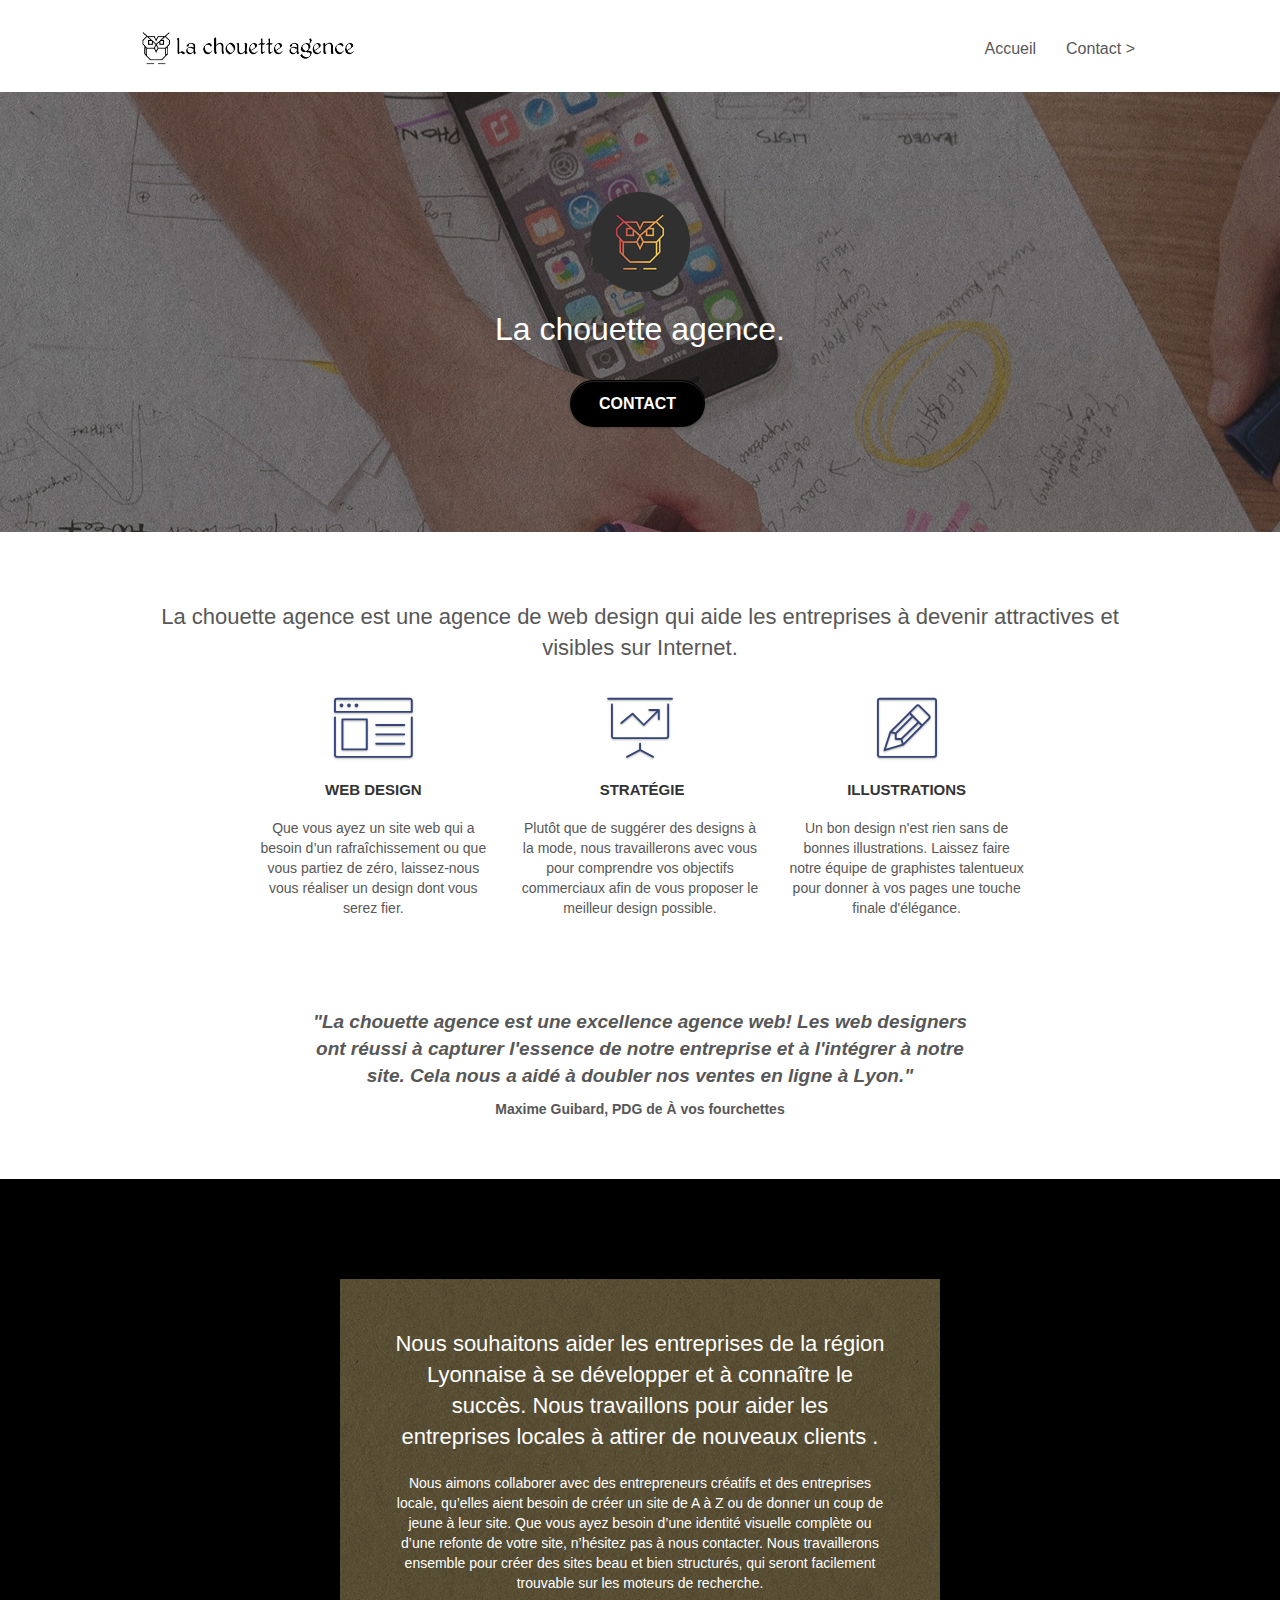
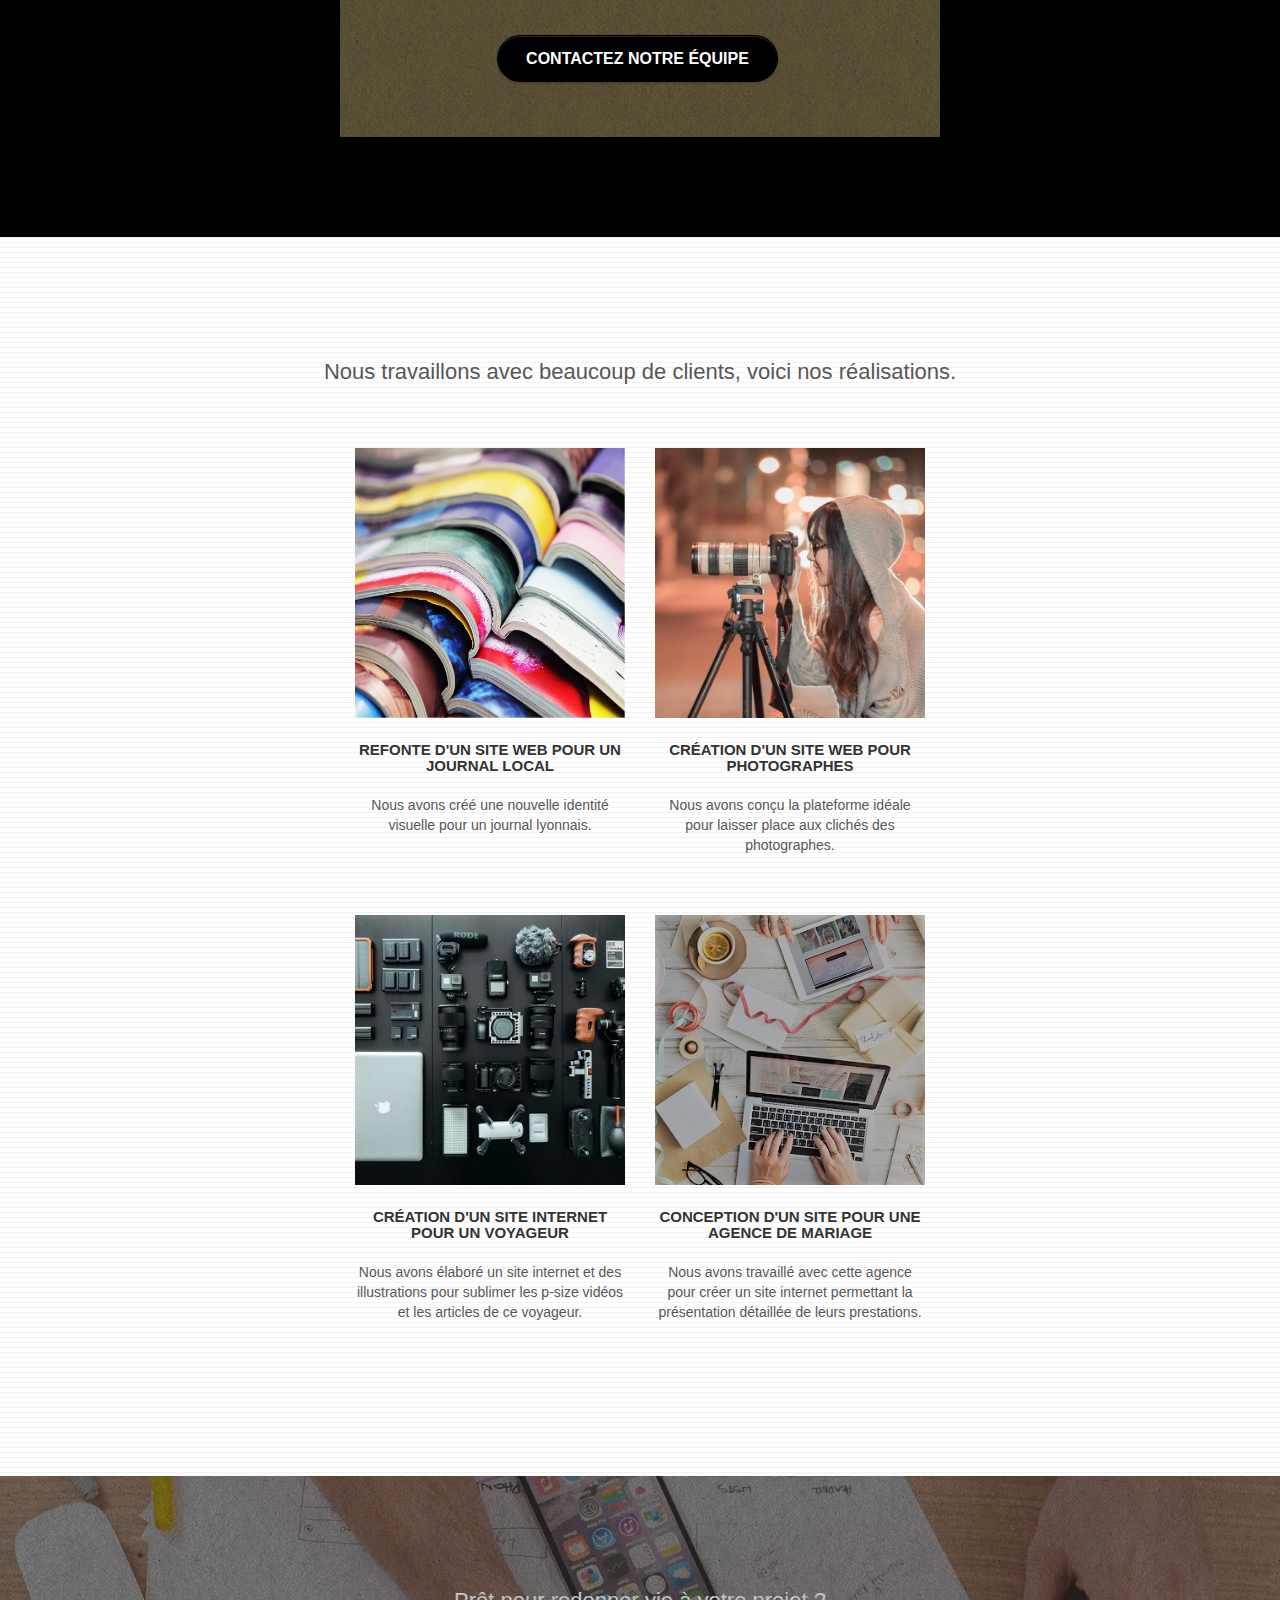
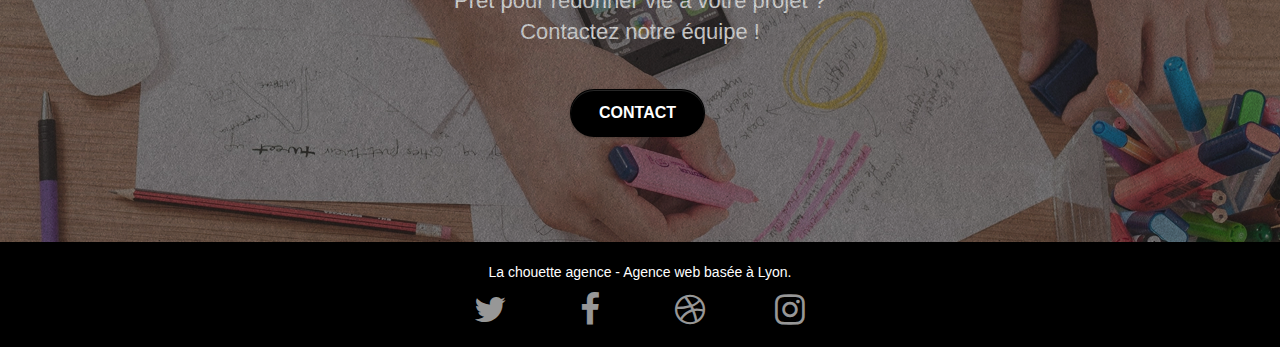
<file: index.html>
<!doctype html>
<html lang="fr">

<head>
	<meta charset="utf-8">
	<meta name="keywords"
		content="seo, google, site web, site internet, agence design paris, agence design, agence design,agence design,agence design,agence design,agence design,agence design,agence design,agence design">
	<meta name="description"
		content="La chouette agence est une entreprise de web design basée à Lyon. Notre but est de vous proposer un design de page web qui est optimisé qui vous permettra d'être mieux visible et attractif sur internet.">
	<meta name="robots" content="index, follow">
	<meta name="viewport" content="width=device-width, initial-scale=1.0, viewport-fit=cover">
	<link rel="shortcut icon" type="image/png" href="favicon.jpg">

	<link rel="stylesheet" type="text/css" href="./css/bootstrap.css">
	<link rel="stylesheet" type="text/css" href="style.css">
	<link rel="stylesheet" type="text/css" href="./css/font-awesome.css">
	<link rel="stylesheet" type="text/css" href="./css/et-line.css">


	<script src="./js/jquery-2.1.0.js"></script>
	<script src="./js/bootstrap.js"></script>
	<script src="./js/blocs.js"></script>
	<script src="./js/jquery.touchSwipe.js" defer></script>
	<script src="./js/gmaps.js"></script>

	<title>La chouette agence - Entreprise de web design à Lyon</title>


	<!-- Analytics -->

	<!-- Analytics END -->

</head>

<body>
	<!-- Principal conteneur -->
	<div class="page-container">
		<header>
			<!-- bloc-0 -->
			<div class="bloc bgc-white l-bloc " id="bloc-0">
				<div class="container bloc-sm">

					<nav class="navbar row">
						<div class="navbar-header">
							<a class="navbar-brand" href="index.html"><img src="img/la-chouette-agence.png"
									alt="Logo - La chouette agence" height="40" /></a>
							<button id="nav-toggle" type="button" class="ui-navbar-toggle navbar-toggle"
								data-toggle="collapse" data-target=".navbar-1">
								<span class="sr-only">Toggle navigation</span><span class="icon-bar"></span><span
									class="icon-bar"></span><span class="icon-bar"></span>
							</button>
						</div>
						<div class="collapse navbar-collapse navbar-1 special-dropdown-nav">
							<ul class="site-navigation nav navbar-nav">
								<li>
									<a href="index.html">Accueil</a>
								</li>
								<li>
								</li>
								<li>
									<a href="contact.html">Contact &gt;</a>
								</li>
							</ul>
						</div>
					</nav>
				</div>
			</div>
			<!-- bloc-0 END -->
		</header>
		<main>
			<!-- bloc-1-presentation -->
			<div class="bloc bgc-dark-slate-blue bg-banniere d-bloc bg-t-edge bloc-bg-texture texture-paper b-parallax"
				id="bloc-1-hero">
				<div class="container bloc-lg">
					<div class="row tight-width-whitespace">
						<div class="col-sm-12">
							<img src="img/logo.png" class="center-block image-resize-mode" width="100"
								alt="Banner - La chouette agence" />
							<h1 class="text-center hero-bloc-text tc-white ">
								La chouette agence.
							</h1>
							<div class="text-center">
								<a href="contact.html" class="btn btn-lg btn-clean btn-rd cta-hero btn-atomic-tangerine"
									id="cta-hero">Contact</a>
							</div>
						</div>
					</div>
				</div>
			</div>
			<!-- bloc-1-presentation END -->

			<!-- bloc-2-services -->
			<div class="bloc bgc-white l-bloc" id="bloc-2-services">
				<div class="container bloc-md">
					<div class="row">
						<div class="col-sm-12 text-center">
							<h2>La chouette agence est une agence de web design qui aide les entreprises à devenir attractives et visibles sur Internet.</h2>
						</div>
					</div>
					<div class="row voffset-lg med-width-whitespace">
						<div class="col-sm-4">
							<div class="text-center">
								<span class="et-icon-browser sm-shadow icon-dark-slate-blue icons icon-lg"></span>
							</div>
							<h3 class="mg-md text-center">
								Web design
							</h3>
							<p class="text-center p-size">
								Que vous ayez un site web qui a besoin d&rsquo;un rafraîchissement ou que vous partiez
								de
								zéro, laissez-nous vous réaliser un design dont vous serez fier.
							</p>
						</div>
						<div class="col-sm-4">
							<div class="text-center">
								<span class="et-icon-presentation sm-shadow icon-dark-slate-blue icons icon-lg"></span>
							</div>
							<h3 class="mg-md text-center">
								&nbsp;Stratégie
							</h3>
							<p class="text-center p-size">
								Plutôt que de suggérer des designs à la mode, nous travaillerons avec vous pour
								comprendre
								vos objectifs commerciaux afin de vous proposer le meilleur design possible.<br>
							</p>
						</div>
						<div class="col-sm-4">
							<div class="text-center">
								<span class="et-icon-edit sm-shadow icon-dark-slate-blue icons icon-lg"></span>
							</div>
							<h3 class="mg-md text-center">
								Illustrations
							</h3>
							<p class="text-center p-size">
								Un bon design n'est rien sans de bonnes illustrations. Laissez faire notre équipe de
								graphistes talentueux pour donner à vos pages une touche finale d'élégance.
							</p>
						</div>
					</div>
					<div class="row voffset-lg voffset">
						<div class="col-xs-12 col-md-8 col-md-offset-2 text-center">
							<p class="citation">
								"La chouette agence est une excellence agence web! Les web designers ont réussi à capturer l'essence de notre entreprise et à l'intégrer à notre site. Cela nous a aidé à doubler nos ventes en ligne à Lyon."
							</p>
							<p class="citation-author">
								Maxime Guibard, PDG de À vos fourchettes
							</p>
						</div>
					</div>
				</div>
			</div>
			<!-- bloc-2-services END -->

			<!-- bloc-3-what-i-do -->
			<div class="bloc tc-white bgc-atomic-tangerine bg-presentation d-bloc bloc-bg-texture texture-paper b-parallax"
				id="bloc-3-what-i-do">
				<div class="container bloc-lg">
					<div class="row tight-width-whitespace black-background">
						<div class="col-sm-12">
							<h2 class="mg-md text-center tc-white">
								Nous souhaitons aider les entreprises de la région Lyonnaise à se développer et à
								connaître
								le succès. Nous travaillons pour aider les entreprises locales à attirer de nouveaux
								clients
								.<br>
							</h2>
							<p class="text-center white p-size">
								Nous aimons collaborer avec des entrepreneurs créatifs et des entreprises locale,
								qu’elles
								aient besoin de créer un site de A à Z ou de donner un coup de jeune à leur site. Que
								vous
								ayez besoin d’une identité visuelle complète ou d’une refonte de votre site, n’hésitez
								pas à
								nous contacter. Nous travaillerons ensemble pour créer des sites beau et bien
								structurés,
								qui seront facilement trouvable sur les moteurs de recherche. <br><br><a
									class="btn btn-lg btn-clean btn-rd cta-hero btn-atomic-tangerine" href="./contact.html">Contactez notre équipe</a><br>
							</p>
						</div>
					</div>
				</div>
			</div>
			<!-- bloc-3-what-i-do END -->

			<!-- bloc-4-portfolio -->
			<div class="bloc bgc-white bg-lines-h2-bg bg-repeat l-bloc" id="bloc-4-portfolio">
				<div class="container bloc-lg">
					<div class="row">
						<div class="col-sm-12 text-center">
							<h2>Nous travaillons avec beaucoup de clients, voici nos réalisations.</h2>
						</div>
					</div>
					<div class="row tight-width-whitespace portfolio-row">
						<div class="col-sm-6">
							<a href="#" data-lightbox="./img/1.webp" data-gallery-id="gallery-1"
								data-caption="Refonte d'un site web pour un journal local" data-frame="snapshot-lb"><img
									src="./img/1.webp"
									alt="Refonte d'un site web pour un journal local"
									class="img-responsive portfolio-thumb" /></a>
							<h3 class="mg-md text-center">
								Refonte d'un site web pour un journal local
							</h3>
							<p class="text-center p-size">
								Nous avons créé une nouvelle identité visuelle pour un journal lyonnais.
							</p>
						</div>
						<div class="col-sm-6">
							<a href="#" data-lightbox="./img/2.webp" data-gallery-id="gallery-1"
								data-caption="Création d'un site web pour photographes" data-frame="snapshot-lb"><img
									src="./img/2.webp" class="img-responsive portfolio-thumb"
									alt="Création d'un site web pour photographes" /></a>
							<h3 class="mg-md text-center">
								Création d'un site web pour photographes
							</h3>
							<p class="text-center p-size">
								Nous avons conçu la plateforme idéale pour laisser place aux clichés des photographes.
							</p>
						</div>
					</div>
					<div class="row tight-width-whitespace portfolio-row">
						<div class="col-sm-6">
							<a href="#" data-lightbox="./img/3.webp" data-gallery-id="gallery-1"
								data-caption="Création d'un site internet pour un voyageur"
								data-frame="snapshot-lb"><img src="./img/3.webp" class="img-responsive portfolio-thumb"
									alt="Création d'un site web pour un voyageur" /></a>
							<h3 class="mg-md text-center">
								Création d'un site internet pour un voyageur
							</h3>
							<p class="text-center p-size">
								Nous avons élaboré un site internet et des illustrations pour sublimer les p-size vidéos et les
								articles de ce voyageur.
							</p>
						</div>
						<div class="col-sm-6">
							<a href="#" data-lightbox="./img/4.webp" data-gallery-id="gallery-1"
								data-caption="Conception d'un site pour une agence de mariage"
								data-frame="snapshot-lb"><img src="./img/4.webp" class="img-responsive portfolio-thumb"
									alt="Conception d'un site pour une agence de mariage" /></a>
							<h3 class="mg-md text-center">
								Conception d'un site pour une agence de mariage
							</h3>
							<p class="text-center p-size">
								Nous avons travaillé avec cette agence pour créer un site internet permettant la
								présentation détaillée de leurs prestations.
							</p>
						</div>
					</div>
				</div>
			</div>
			<!-- bloc-4-portfolio END -->

			<!-- bloc-5-cta -->
			<div class="bloc bgc-dark-slate-blue bg-banniere d-bloc bloc-bg-texture texture-paper" id="bloc-5-cta">
				<div class="container bloc-lg">
					<div class="row">
						<h2 class="mg-md text-center tc-white">
							Prêt pour redonner vie à votre projet ?<br>Contactez notre équipe !
						</h2>
						<div class="col-sm-12 text-center">
							<a href="./contact.html"
								class="btn btn-atomic-tangerine btn-clean btn-rd btn-lg cta-hero">Contact</a>
						</div>
					</div>
				</div>
			</div>
			<!-- bloc-5-cta END -->
		</main>
		<footer>

			<!-- Footer - bloc-8 -->
			<div class="bloc bgc-atomic-tangerine d-bloc" id="bloc-8">
				<div class="container bloc-sm">
					<div class="row">
						<div class="col-sm-12">
							<p class="text-center white p-size">
								La chouette agence - Agence web basée à Lyon.<br>
							</p>
							<div class="row row-no-gutters social">
								<div class="col-sm-3">
									<div class="text-center">
										<a class="social" href="index.html"><span
												class="fa fa-twitter icon-md"></span></a>
									</div>
								</div>
								<div class="col-sm-3">
									<div class="text-center">
										<a class="social" href="index.html"><span
												class="fa fa-facebook icon-md"></span></a>
									</div>
								</div>
								<div class="col-sm-3">
									<div class="text-center">
										<a class="social" href="index.html"><span
												class="fa fa-dribbble icon-md"></span></a>
									</div>
								</div>
								<div class="col-sm-3">
									<div class="text-center">
										<a class="social" href="index.html"><span
												class="fa fa-instagram icon-md"></span></a>
									</div>
								</div>
							</div>

						</div>
					</div>
				</div>
			</div>
			<!-- Footer - bloc-8 END -->
		</footer>




	</div>
	<!-- Principal conteneur END -->


</body>

</html>
</file>
<file: style.css>
body {
    margin: 0;
    padding: 0;
    background: #FFF;
    overflow-x: hidden;
    -webkit-font-smoothing: antialiased;
    -moz-osx-font-smoothing: grayscale;
}

a,
button {
    transition: all .3s ease-in-out;
    outline: none!important;
}

a:hover {
    text-decoration: none;
    cursor: pointer;
}

#page-loading-blocs-notifaction {
    position: fixed;
    top: 0;
    bottom: 0;
    width: 100%;
    z-index: 100000;
    background: #FFFFFF url("img/pageload-spinner.gif") no-repeat center center;
}

.bloc {
    width: 100%;
    clear: both;
    background: 50% 50% no-repeat;
    padding: 0 50px;
    -webkit-background-size: cover;
    -moz-background-size: cover;
    -o-background-size: cover;
    background-size: cover;
    position: relative;
}

.bloc .container {
    padding-left: 0;
    padding-right: 0;
}

.bloc-lg {
    padding: 100px 50px;
}

.bloc-md {
    padding: 50px;
}

.bloc-sm {
    padding: 20px 50px;
}

.bg-center,
.bg-l-edge,
.bg-r-edge,
.bg-t-edge,
.bg-b-edge,
.bg-tl-edge,
.bg-bl-edge,
.bg-tr-edge,
.bg-br-edge,
.bg-repeat {
    -webkit-background-size: auto!important;
    -moz-background-size: auto!important;
    -o-background-size: auto!important;
    background-size: auto!important;
}

.bg-repeat {
    background: repeat;
}

.bg-t-edge {
    background: top no-repeat;
}

.bloc-bg-texture::before {
    content: "";
    background-size: 2px 2px;
    position: absolute;
    top: 0;
    bottom: 0;
    left: 0;
    right: 0;
}

.texture-paper::before {
    background: url("img/texture-paper.png");
    background-size: 280px 280px;
}

.b-parallax {
    background-attachment: fixed;
}

.d-bloc {
    color: rgba(255, 255, 255, .7);
}

.d-bloc button:hover {
    color: rgba(255, 255, 255, .9);
}

.d-bloc .icon-round,
.d-bloc .icon-square,
.d-bloc .icon-rounded,
.d-bloc .icon-semi-rounded-a,
.d-bloc .icon-semi-rounded-b {
    border-color: rgba(255, 255, 255, .9);
}

.d-bloc .divider-h span {
    border-color: rgba(255, 255, 255, .2);
}

.d-bloc .a-btn,
.d-bloc .navbar a,
.d-bloc .navbar-brand,
.d-bloc a .icon-sm,
.d-bloc a .icon-md,
.d-bloc a .icon-lg,
.d-bloc a .icon-xl,
.d-bloc h1 a,
.d-bloc h2 a,
.d-bloc h3 a,
.d-bloc h4 a,
.d-bloc h5 a,
.d-bloc h6 a,
.d-bloc p a {
    color: rgba(255, 255, 255, .6);
}

.d-bloc .a-btn:hover,
.d-bloc .navbar a:hover,
.d-bloc .navbar-brand:hover,
.d-bloc a:hover .icon-sm,
.d-bloc a:hover .icon-md,
.d-bloc a:hover .icon-lg,
.d-bloc a:hover .icon-xl,
.d-bloc h1 a:hover,
.d-bloc h2 a:hover,
.d-bloc h3 a:hover,
.d-bloc h4 a:hover,
.d-bloc h5 a:hover,
.d-bloc h6 a:hover,
.d-bloc p a:hover {
    color: rgba(255, 255, 255, 1);
}

.d-bloc .navbar-toggle .icon-bar {
    background: rgba(255, 255, 255, 1);
}

.d-bloc .btn-wire,
.d-bloc .btn-wire:hover {
    color: rgba(255, 255, 255, 1);
    border-color: rgba(255, 255, 255, 1);
}

.d-bloc .panel {
    color: rgba(0, 0, 0, .5);
}

.d-bloc .panel button:hover {
    color: rgba(0, 0, 0, .7);
}

.d-bloc .panel icon {
    border-color: rgba(0, 0, 0, .7);
}

.d-bloc .panel .divider-h span {
    border-color: rgba(0, 0, 0, .1);
}

.d-bloc .panel .a-btn {
    color: rgba(0, 0, 0, .6);
}

.d-bloc .panel .a-btn:hover {
    color: rgba(0, 0, 0, 1);
}

.d-bloc .panel .btn-wire,
.d-bloc .panel .btn-wire:hover {
    color: rgba(0, 0, 0, .7);
    border-color: rgba(0, 0, 0, .3);
}

.d-bloc .panel,
.l-bloc {
    color: rgba(0, 0, 0, .5);
}

.d-bloc .panel button:hover,
.l-bloc button:hover {
    color: rgba(0, 0, 0, .7);
}

.l-bloc .icon-round,
.l-bloc .icon-square,
.l-bloc .icon-rounded,
.l-bloc .icon-semi-rounded-a,
.l-bloc .icon-semi-rounded-b {
    border-color: rgba(0, 0, 0, .7);
}

.d-bloc .panel .divider-h span,
.l-bloc .divider-h span {
    border-color: rgba(0, 0, 0, .1);
}

.citation {
    font-size: 19px;
    font-weight: bold;
    font-style: italic;
}

.citation-author {
    font-size: 14px;
    font-weight: bold;
}
.p-size {
    font-size: 14px;
}

.d-bloc .panel .a-btn,
.l-bloc .a-btn,
.l-bloc .navbar a,
.l-bloc .navbar-brand,
.l-bloc a .icon-sm,
.l-bloc a .icon-md,
.l-bloc a .icon-lg,
.l-bloc a .icon-xl,
.l-bloc h1 a,
.l-bloc h2 a,
.l-bloc h3 a,
.l-bloc h4 a,
.l-bloc h5 a,
.l-bloc h6 a,
.l-bloc p a {
    color: rgba(0, 0, 0, .6);
}

.d-bloc .panel .a-btn:hover,
.l-bloc .a-btn:hover,
.l-bloc .navbar a:hover,
.l-bloc .navbar-brand:hover,
.l-bloc a:hover .icon-sm,
.l-bloc a:hover .icon-md,
.l-bloc a:hover .icon-lg,
.l-bloc a:hover .icon-xl,
.l-bloc h1 a:hover,
.l-bloc h2 a:hover,
.l-bloc h3 a:hover,
.l-bloc h4 a:hover,
.l-bloc h5 a:hover,
.l-bloc h6 a:hover,
.l-bloc p a:hover {
    color: rgba(0, 0, 0, 1);
}

.contact {
    text-align: center;
    font-size: 19px;
    line-height: 50px;
    font-weight: bold;
}

.l-bloc .navbar-toggle .icon-bar {
    color: rgba(0, 0, 0, .6);
}

.d-bloc .panel .btn-wire,
.d-bloc .panel .btn-wire:hover,
.l-bloc .btn-wire,
.l-bloc .btn-wire:hover {
    color: rgba(0, 0, 0, .7);
    border-color: rgba(0, 0, 0, .3);
}

.voffset {
    margin-top: 30px;
}

.voffset-lg {
    margin-top: 80px;
}

.row-no-gutters {
    margin-right: 0;
    margin-left: 0;
}

.row.row-no-gutters > [class^="col-"],
.row.row-no-gutters > [class*=" col-"] {
    padding-right: 0;
    padding-left: 0;
}

#bloc-1-hero h1 {
    font-size: 32px;
}

.navbar {
    margin-bottom: 0;
    z-index: 1;
}

.navbar-brand {
    height: auto;
    padding: 3px 15px;
    font-size: 25px;
    font-weight: normal;
    font-weight: 600;
    line-height: 44px;
}

.navbar-brand img {
    max-height: 200px;
    margin: 0 5px 0 0;
    display: inline;
}

.navbar-brand img[src$=svg] {
    min-width: 100px;
}

.nav-center .navbar-brand img {
    margin: 0;
}

.navbar .nav {
    padding-top: 2px;
    margin-right: -16px;
    float: right;
    z-index: 1;
}

.nav > li {
    float: left;
    margin-top: 4px;
    font-size: 16px;
}

.navbar-nav .open .dropdown-menu > li > a {
    text-align: inherit;
}

.nav > li a:hover,
.nav > li a:focus {
    background: transparent;
}

.navbar-toggle {
    margin: 10px 10px 0 0;
    border: 0px;
}

.navbar-toggle:hover {
    background: transparent!important;
}

.navbar-toggle .icon-bar {
    background-color: rgba(0, 0, 0, .5);
    width: 26px;
}

.nav-invert .navbar .nav {
    float: left;
}

.nav-invert .navbar-header,
.nav-invert .navbar-brand {
    float: right;
    position: relative;
    z-index: 2;
}

@media (min-width: 768px) {
    .site-navigation {
        position: absolute;
        top: 50%;
        right: 20px;
        transform: translate(0, -50%);
        -webkit-transform: translateY(-50%);
    }
    .nav > li .dropdown-menu a,
    .nav > li .dropdown-menu a:hover {
        color: #484848;
    }
    .nav-invert .site-navigation {
        left: 0;
        right: 0;
    }
    .nav-center {
        text-align: center;
    }
    .nav-center .navbar-header {
        width: 100%;
    }
    .nav-center .navbar-header,
    .nav-center .navbar-brand,
    .nav-center .nav > li {
        float: none;
        display: inline-block;
    }
    .nav-center .site-navigation {
        position: relative;
        width: 100%;
        right: 0;
        margin-right: 0px;
        margin-top: 20px;
    }
    .nav-center.mini-nav .navbar-toggle {
        float: none;
        margin: 10px auto 0;
    }
}

.nav > li > .dropdown a {
    background: none!important;
    display: block;
    padding: 14px 15px;
}

nav .caret {
    margin: 0 5px;
}

.dropdown-menu .dropdown-menu {
    top: -8px;
    left: 100%;
}

.dropdown-menu .dropmenu-flow-right {
    top: 100%;
    left: 0;
    margin-left: -1px;
    border-top-left-radius: 0;
    border-top-right-radius: 0;
}

.dropdown-menu .dropdown span {
    border: 4px solid black;
    border-top-color: transparent;
    border-right-color: transparent;
    border-bottom-color: transparent;
    margin: 6px -5px 0 0!important;
    float: right;
}

.mg-md {
    margin-top: 10px;
    margin-bottom: 20px;
}

.mg-lg {
    margin-top: 10px;
    margin-bottom: 40px;
}

.btn {
    margin: 0 5px 5px 0;
}

.btn.pull-right {
    margin: 0 0 5px 5px;
}

.btn-d,
.btn-d:hover,
.btn-d:focus {
    color: #FFF;
    background: rgba(0, 0, 0, .3);
}

button {
    outline: none!important;
}

.btn-rd {
    border-radius: 40px;
}

.btn-clean {
    border: 1px solid rgba(0, 0, 0, .08);
    border-bottom-color: rgba(0, 0, 0, .1);
    text-shadow: 0 1px 0 rgba(0, 0, 1, .1);
    box-shadow: 0 1px 3px rgba(0, 0, 1, .25), inset 0 1px 0 0 rgba(255, 255, 255, .15);
}

.icon-md {
    font-size: 35px!important;
}

.icon-lg {
    font-size: 60px!important;
}

.sm-shadow {
    text-shadow: 0 1px 2px rgba(0, 0, 0, .3);
}

.panel-sq,
.panel-sq .panel-heading,
.panel-sq .panel-footer {
    border-radius: 0;
}

.panel-rd {
    border-radius: 30px;
}

.panel-rd .panel-heading {
    border-radius: 29px 29px 0 0;
}

.panel-rd .panel-footer {
    border-radius: 0 0 29px 29px;
}

.form-control {
    border-color: rgba(0, 0, 0, .1);
    box-shadow: none;
}

.scrollToTop {
    width: 40px;
    height: 40px;
    position: fixed;
    bottom: 20px;
    right: 20px;
    opacity: 0;
    z-index: 500;
    transition: all .3s ease-in-out;
}

.scrollToTop span {
    margin-top: 6px;
}

.showScrollTop {
    font-size: 14px;
    opacity: 1;
}

a[data-lightbox] {
    position: relative;
    display: block;
    text-align: center;
}

a[data-lightbox]:hover::before {
    content: "+";
    font-family: "HelveticaNeue-Light", "Helvetica Neue Light", "Helvetica Neue", Helvetica, Arial;
    font-size: 32px;
    width: 50px;
    height: 50px;
    margin-left: -25px;
    border-radius: 50%;
    background: rgba(0, 0, 0, .6);
    color: #FFF;
    font-weight: 100;
    z-index: 1;
    position: absolute;
    top: 50%;
    transform: translateY(-50%);
    -webkit-transform: translateY(-50%);
}

a[data-lightbox]:hover img {
    opacity: 0.6;
    -webkit-animation-fill-mode: none;
    animation-fill-mode: none;
}

#lightbox-modal {
    display: flex;
    align-items: center;
}

#lightbox-modal .modal-dialog {
    width: 90%;
    max-width: 900px;
    margin: 0 auto 0;
}

#lightbox-modal .modal-dialog img {
    max-height: 90vh;
    margin: 0 auto;
}

.lightbox-caption {
    padding: 20px;
    color: #FFF;
    background: rgba(0, 0, 0, .5);
    position: absolute;
    left: 15px;
    right: 15px;
    bottom: 5px;
}

.close-lightbox {
    color: #FFF;
    font-size: 30px;
    position: absolute;
    top: 20px;
    right: 20px;
    z-index: 20;
    background: rgba(0, 0, 0, .5);
    border: none;
    line-height: 30px;
    padding: 0 9px 5px;
    opacity: 0.3;
}

.close-lightbox:hover,
.next-lightbox:hover,
.prev-lightbox:hover {
    opacity: 1.0;
    color: #FFF;
}

.next-lightbox,
.prev-lightbox {
    font-size: 20px;
    color: rgba(255, 255, 255, .9);
    background: rgba(0, 0, 0, .5);
    transition: all .2s ease-in-out;
    position: absolute;
    top: 45%;
    z-index: 1;
    opacity: 0.4;
}

.next-lightbox {
    padding: 6px 8px 1px 13px;
    right: 25px;
}

.prev-lightbox {
    padding: 6px 13px 1px 10px;
    left: 25px;
}

.snapshot-lb .modal-body {
    padding-bottom: 45px;
}

.snapshot-lb .lightbox-caption {
    padding: 0;
    color: rgba(0, 0, 0, .5);
    background: none;
}

h1,
h2,
h3,
h4,
h5,
h6,
p,
label,
.btn,
a {
    font-family: "helvetica";
    font-weight: 400;
    color: #575757!important;
}

.container {
    max-width: 1000px;
}

.hero-bloc-text {
    font-size: 38px;
}

.hero-bloc-text-sub {
    font-size: 36px;
}

.statement-bloc-text {
    line-height: 26px;
    font-style: italic;
    font-size: 20px;
    text-align: center;
    font-weight: lighter;
    max-width: 520px;
    margin: auto auto auto auto;
}

p {
    font-size: 11px;
}

.tight-width-whitespace {
    max-width: 600px;
    margin: auto auto auto auto;
}

.h1 {
    font-size: 20px;
    font-family: "Open Sans";
}

.cta-hero {
    margin-top: 22px;
    color: #FFFFFF!important;
    text-transform: uppercase;
    padding: 12px 28px 12px 28px;
    font-size: 16px;
    font-weight: 700;
}

.social {
    max-width: 400px;
    margin: auto auto auto auto;
}

h2 {
    font-size: 22px;
    line-height: 1.4em;
}

h3 {
    font-size: 15px;
    text-transform: uppercase;
    font-weight: 700;
    color: #333333!important;
}

.med-width-whitespace {
    max-width: 800px;
    margin: auto auto auto auto;
    box-shadow: 0px 0px 0px #000000;
}

h1 {
    color: #333333!important;
}

h4 {
    color: #333333!important;
}

.icons {
    margin-bottom: 14px;
    margin-top: 24px;
}

.white {
    color: #FFFFFF!important;
}

.portfolio-thumb {
    margin-bottom: 24px;
}

.portfolio-row {
    margin-bottom: 44px;
    margin-top: 50px;
}

.avatar {
    box-shadow: 0px 4px 9px rgba(0, 0, 0, 0.3);
}

.black-background {
    background-color: rgba(165, 147, 99, 0.7);
    padding: 40px 40px 40px 40px;
}

.bold-link {
    font-weight: 900;
    text-decoration: underline!important;
}

.bgc-white {
    background-color: #FFFFFF;
}

.bgc-dark-slate-blue {
    background-color: #364577;
}

.bgc-atomic-tangerine {
    background-color: black;
}

.tc-white {
    color: white!important;
}

.btn-atomic-tangerine {
    background: black;
    color: #FFFFFF!important;
}

.btn-atomic-tangerine:hover {
    background: white!important;
    color: black!important;
}

.ltc-white {
    color: #FFFFFF!important;
}

.ltc-white:hover {
    color: #cccccc!important;
}

.ltc-atomic-tangerine {
    color: #F3976C!important;
}

.ltc-atomic-tangerine:hover {
    color: #c27956!important;
}

.icon-dark-slate-blue {
    color: #364577!important;
    border-color: #364577!important;
}

.bg-dots-bg {
    background-image: url("img/dots-bg.png");
}

.bg-lines-h2-bg {
    background-image: url("img/lines-h2-bg.png");
}

.bg-banniere {
    background-image: url("./img/la-chouette-agence-banniere.webp");
}

.bg-presentation {
    background-image: url("./img/la-chouette-agence.png");
}

@media (max-width: 1024px) {
    .bloc {
        padding-left: 20px;
        padding-right: 20px;
    }
    .bloc.full-width-bloc,
    .bloc-tile-2.full-width-bloc .container,
    .bloc-tile-3.full-width-bloc .container,
    .bloc-tile-4.full-width-bloc .container {
        padding-left: 0;
        padding-right: 0;
    }
}

@media (max-width: 992px) and (min-width: 768px) {
    .navbar .nav {
        max-width: 80%
    }
    .nav-center.navbar .nav {
        max-width: 100%
    }
}

@media only screen and (min-device-width: 768px) and (max-device-width: 1024px) and (orientation: landscape) {
    .b-parallax {
        background-attachment: scroll;
    }
}

@media only screen and (min-device-width: 1024px) and (max-device-width: 1366px) and (-webkit-min-device-pixel-ratio: 1.5) {
    .b-parallax {
        background-attachment: scroll;
    }
}

@media (max-width: 991px) {
    .container {
        width: 100%;
    }
    .b-parallax {
        background-attachment: scroll;
    }
    .page-container,
    #hero-bloc {
        overflow-x: hidden;
        position: relative;
    }
    .bloc {
        padding-left: constant(safe-area-inset-left);
        padding-right: constant(safe-area-inset-right);
    }
    .bloc-group,
    .bloc-group .bloc {
        display: block;
        width: 100%;
    }
    .bloc-fill-screen .fill-bloc-top-edge,
    .bloc-fill-screen .fill-bloc-bottom-edge {
        padding: 0 20px;
        padding-left: constant(safe-area-inset-left);
        padding-right: constant(safe-area-inset-right);
    }
}

@media (max-width: 767px) {
    .page-container {
        overflow-x: hidden;
        position: relative;
    }
    h1,
    h2,
    h3,
    h4,
    h5,
    h6,
    p,
    #disqus_thread {
        padding-left: 10px!important;
        padding-right: 10px!important;
    }
    .b-parallax {
        background-attachment: scroll;
    }
    .navbar .nav {
        padding-top: 0;
        border-top: 1px solid rgba(0, 0, 0, .2);
        float: none!important;
    }
    .navbar.row {
        margin-left: 0;
        margin-right: 0;
    }
    .site-navigation {
        position: inherit;
        transform: none;
        -webkit-transform: none;
        -ms-transform: none;
    }
    .nav > li {
        margin-top: 0;
        border-bottom: 1px solid rgba(0, 0, 0, .1);
        background: rgba(0, 0, 0, .05);
        text-align: left;
        padding-left: 15px;
        width: 100%;
    }
    .nav > li:hover {
        background: rgba(0, 0, 0, .08);
    }
    .dropdown .dropdown a .caret {
        float: none;
        margin: 5px 0 0 10px!important;
        border: 4px solid black;
        border-bottom-color: transparent;
        border-right-color: transparent;
        border-left-color: transparent;
    }
    #hero-bloc .navbar .nav {
        background: rgba(0, 0, 0, .8);
    }
    #hero-bloc .navbar .nav a {
        color: rgba(255, 255, 255, .6);
    }
    .hero {
        padding: 50px 0;
    }
    .hero-nav {
        left: -1px;
        right: -1px;
    }
    .navbar-collapse {
        padding: 0;
        overflow-x: hidden;
        -webkit-box-shadow: none;
        box-shadow: none;
    }
    .navbar-brand img {
        max-height: 40px;
        width: auto;
    }
    .nav-invert .navbar-header {
        float: none;
        width: 100%;
    }
    .nav-invert .navbar-toggle {
        float: left;
        margin-left: 10px;
    }
    .bloc {
        padding-left: 0;
        padding-right: 0;
    }
    .bloc-xxl,
    .bloc-xl,
    .bloc-lg {
        padding: 40px 0;
    }
    .bloc-sm,
    .bloc-md {
        padding-left: 0;
        padding-right: 0;
    }
    .bloc-tile-2 .container,
    .bloc-tile-3 .container,
    .bloc-tile-4 .container,
    .bloc-fill-screen .fill-bloc-top-edge,
    .bloc-fill-screen .fill-bloc-bottom-edge {
        padding-left: 0;
        padding-right: 0;
    }
    .a-block {
        padding: 0 10px;
    }
    .btn-dwn {
        display: none;
    }
    .voffset {
        margin-top: 5px;
    }
    .voffset-md {
        margin-top: 20px;
    }
    .voffset-lg {
        margin-top: 30px;
    }
    form {
        padding: 5px;
    }
    .close-lightbox {
        display: inline-block;
    }
    .blocsapp-device-iphone5 {
        background-size: 216px 425px;
        padding-top: 60px;
        width: 216px;
        height: 425px;
    }
    .blocsapp-device-iphone5 img {
        width: 180px;
        height: 320px;
    }
}

@media (max-width: 400px) {
    .bloc {
        padding-left: 0;
        padding-right: 0;
    }
}

@media (max-width: 767px) {
    .bloc-mob-center-text {
        text-align: center;
    }
}
</file>
<file: css/et-line.css>
@font-face {
    font-family: et-line;
    src: url(../fonts/et-line.eot);
    src: url(../fonts/et-line.eot?#iefix) format('embedded-opentype'), url(../fonts/et-line.woff) format('woff'), url(../fonts/et-line.ttf) format('truetype'), url(../fonts/et-line.svg#et-line) format('svg');
    font-weight: 400;
    font-style: normal
}

.et-icon-adjustments,
.et-icon-alarmclock,
.et-icon-anchor,
.et-icon-aperture,
.et-icon-attachment,
.et-icon-bargraph,
.et-icon-basket,
.et-icon-beaker,
.et-icon-bike,
.et-icon-book-open,
.et-icon-briefcase,
.et-icon-browser,
.et-icon-calendar,
.et-icon-camera,
.et-icon-caution,
.et-icon-chat,
.et-icon-circle-compass,
.et-icon-clipboard,
.et-icon-clock,
.et-icon-cloud,
.et-icon-compass,
.et-icon-desktop,
.et-icon-dial,
.et-icon-document,
.et-icon-documents,
.et-icon-download,
.et-icon-dribbble,
.et-icon-edit,
.et-icon-envelope,
.et-icon-expand,
.et-icon-facebook,
.et-icon-flag,
.et-icon-focus,
.et-icon-gears,
.et-icon-genius,
.et-icon-gift,
.et-icon-global,
.et-icon-globe,
.et-icon-googleplus,
.et-icon-grid,
.et-icon-happy,
.et-icon-hazardous,
.et-icon-heart,
.et-icon-hotairballoon,
.et-icon-hourglass,
.et-icon-key,
.et-icon-laptop,
.et-icon-layers,
.et-icon-lifesaver,
.et-icon-lightbulb,
.et-icon-linegraph,
.et-icon-linkedin,
.et-icon-lock,
.et-icon-magnifying-glass,
.et-icon-map,
.et-icon-map-pin,
.et-icon-megaphone,
.et-icon-mic,
.et-icon-mobile,
.et-icon-newspaper,
.et-icon-notebook,
.et-icon-paintbrush,
.et-icon-paperclip,
.et-icon-pencil,
.et-icon-phone,
.et-icon-picture,
.et-icon-pictures,
.et-icon-piechart,
.et-icon-presentation,
.et-icon-pricetags,
.et-icon-printer,
.et-icon-profile-female,
.et-icon-profile-male,
.et-icon-puzzle,
.et-icon-quote,
.et-icon-recycle,
.et-icon-refresh,
.et-icon-ribbon,
.et-icon-rss,
.et-icon-sad,
.et-icon-scissors,
.et-icon-scope,
.et-icon-search,
.et-icon-shield,
.et-icon-speedometer,
.et-icon-strategy,
.et-icon-streetsign,
.et-icon-tablet,
.et-icon-target,
.et-icon-telescope,
.et-icon-toolbox,
.et-icon-tools,
.et-icon-tools-2,
.et-icon-trophy,
.et-icon-tumblr,
.et-icon-twitter,
.et-icon-upload,
.et-icon-video,
.et-icon-wallet,
.et-icon-wine {
    font-family: et-line;
    speak: none;
    font-style: normal;
    font-weight: 400;
    font-variant: normal;
    text-transform: none;
    line-height: 1;
    -webkit-font-smoothing: antialiased;
    -moz-osx-font-smoothing: grayscale;
    display: inline-block
}

.et-icon-mobile:before {
    content: "\e000"
}

.et-icon-laptop:before {
    content: "\e001"
}

.et-icon-desktop:before {
    content: "\e002"
}

.et-icon-tablet:before {
    content: "\e003"
}

.et-icon-phone:before {
    content: "\e004"
}

.et-icon-document:before {
    content: "\e005"
}

.et-icon-documents:before {
    content: "\e006"
}

.et-icon-search:before {
    content: "\e007"
}

.et-icon-clipboard:before {
    content: "\e008"
}

.et-icon-newspaper:before {
    content: "\e009"
}

.et-icon-notebook:before {
    content: "\e00a"
}

.et-icon-book-open:before {
    content: "\e00b"
}

.et-icon-browser:before {
    content: "\e00c"
}

.et-icon-calendar:before {
    content: "\e00d"
}

.et-icon-presentation:before {
    content: "\e00e"
}

.et-icon-picture:before {
    content: "\e00f"
}

.et-icon-pictures:before {
    content: "\e010"
}

.et-icon-video:before {
    content: "\e011"
}

.et-icon-camera:before {
    content: "\e012"
}

.et-icon-printer:before {
    content: "\e013"
}

.et-icon-toolbox:before {
    content: "\e014"
}

.et-icon-briefcase:before {
    content: "\e015"
}

.et-icon-wallet:before {
    content: "\e016"
}

.et-icon-gift:before {
    content: "\e017"
}

.et-icon-bargraph:before {
    content: "\e018"
}

.et-icon-grid:before {
    content: "\e019"
}

.et-icon-expand:before {
    content: "\e01a"
}

.et-icon-focus:before {
    content: "\e01b"
}

.et-icon-edit:before {
    content: "\e01c"
}

.et-icon-adjustments:before {
    content: "\e01d"
}

.et-icon-ribbon:before {
    content: "\e01e"
}

.et-icon-hourglass:before {
    content: "\e01f"
}

.et-icon-lock:before {
    content: "\e020"
}

.et-icon-megaphone:before {
    content: "\e021"
}

.et-icon-shield:before {
    content: "\e022"
}

.et-icon-trophy:before {
    content: "\e023"
}

.et-icon-flag:before {
    content: "\e024"
}

.et-icon-map:before {
    content: "\e025"
}

.et-icon-puzzle:before {
    content: "\e026"
}

.et-icon-basket:before {
    content: "\e027"
}

.et-icon-envelope:before {
    content: "\e028"
}

.et-icon-streetsign:before {
    content: "\e029"
}

.et-icon-telescope:before {
    content: "\e02a"
}

.et-icon-gears:before {
    content: "\e02b"
}

.et-icon-key:before {
    content: "\e02c"
}

.et-icon-paperclip:before {
    content: "\e02d"
}

.et-icon-attachment:before {
    content: "\e02e"
}

.et-icon-pricetags:before {
    content: "\e02f"
}

.et-icon-lightbulb:before {
    content: "\e030"
}

.et-icon-layers:before {
    content: "\e031"
}

.et-icon-pencil:before {
    content: "\e032"
}

.et-icon-tools:before {
    content: "\e033"
}

.et-icon-tools-2:before {
    content: "\e034"
}

.et-icon-scissors:before {
    content: "\e035"
}

.et-icon-paintbrush:before {
    content: "\e036"
}

.et-icon-magnifying-glass:before {
    content: "\e037"
}

.et-icon-circle-compass:before {
    content: "\e038"
}

.et-icon-linegraph:before {
    content: "\e039"
}

.et-icon-mic:before {
    content: "\e03a"
}

.et-icon-strategy:before {
    content: "\e03b"
}

.et-icon-beaker:before {
    content: "\e03c"
}

.et-icon-caution:before {
    content: "\e03d"
}

.et-icon-recycle:before {
    content: "\e03e"
}

.et-icon-anchor:before {
    content: "\e03f"
}

.et-icon-profile-male:before {
    content: "\e040"
}

.et-icon-profile-female:before {
    content: "\e041"
}

.et-icon-bike:before {
    content: "\e042"
}

.et-icon-wine:before {
    content: "\e043"
}

.et-icon-hotairballoon:before {
    content: "\e044"
}

.et-icon-globe:before {
    content: "\e045"
}

.et-icon-genius:before {
    content: "\e046"
}

.et-icon-map-pin:before {
    content: "\e047"
}

.et-icon-dial:before {
    content: "\e048"
}

.et-icon-chat:before {
    content: "\e049"
}

.et-icon-heart:before {
    content: "\e04a"
}

.et-icon-cloud:before {
    content: "\e04b"
}

.et-icon-upload:before {
    content: "\e04c"
}

.et-icon-download:before {
    content: "\e04d"
}

.et-icon-target:before {
    content: "\e04e"
}

.et-icon-hazardous:before {
    content: "\e04f"
}

.et-icon-piechart:before {
    content: "\e050"
}

.et-icon-speedometer:before {
    content: "\e051"
}

.et-icon-global:before {
    content: "\e052"
}

.et-icon-compass:before {
    content: "\e053"
}

.et-icon-lifesaver:before {
    content: "\e054"
}

.et-icon-clock:before {
    content: "\e055"
}

.et-icon-aperture:before {
    content: "\e056"
}

.et-icon-quote:before {
    content: "\e057"
}

.et-icon-scope:before {
    content: "\e058"
}

.et-icon-alarmclock:before {
    content: "\e059"
}

.et-icon-refresh:before {
    content: "\e05a"
}

.et-icon-happy:before {
    content: "\e05b"
}

.et-icon-sad:before {
    content: "\e05c"
}

.et-icon-facebook:before {
    content: "\e05d"
}

.et-icon-twitter:before {
    content: "\e05e"
}

.et-icon-googleplus:before {
    content: "\e05f"
}

.et-icon-rss:before {
    content: "\e060"
}

.et-icon-tumblr:before {
    content: "\e061"
}

.et-icon-linkedin:before {
    content: "\e062"
}

.et-icon-dribbble:before {
    content: "\e063"
}
</file>
